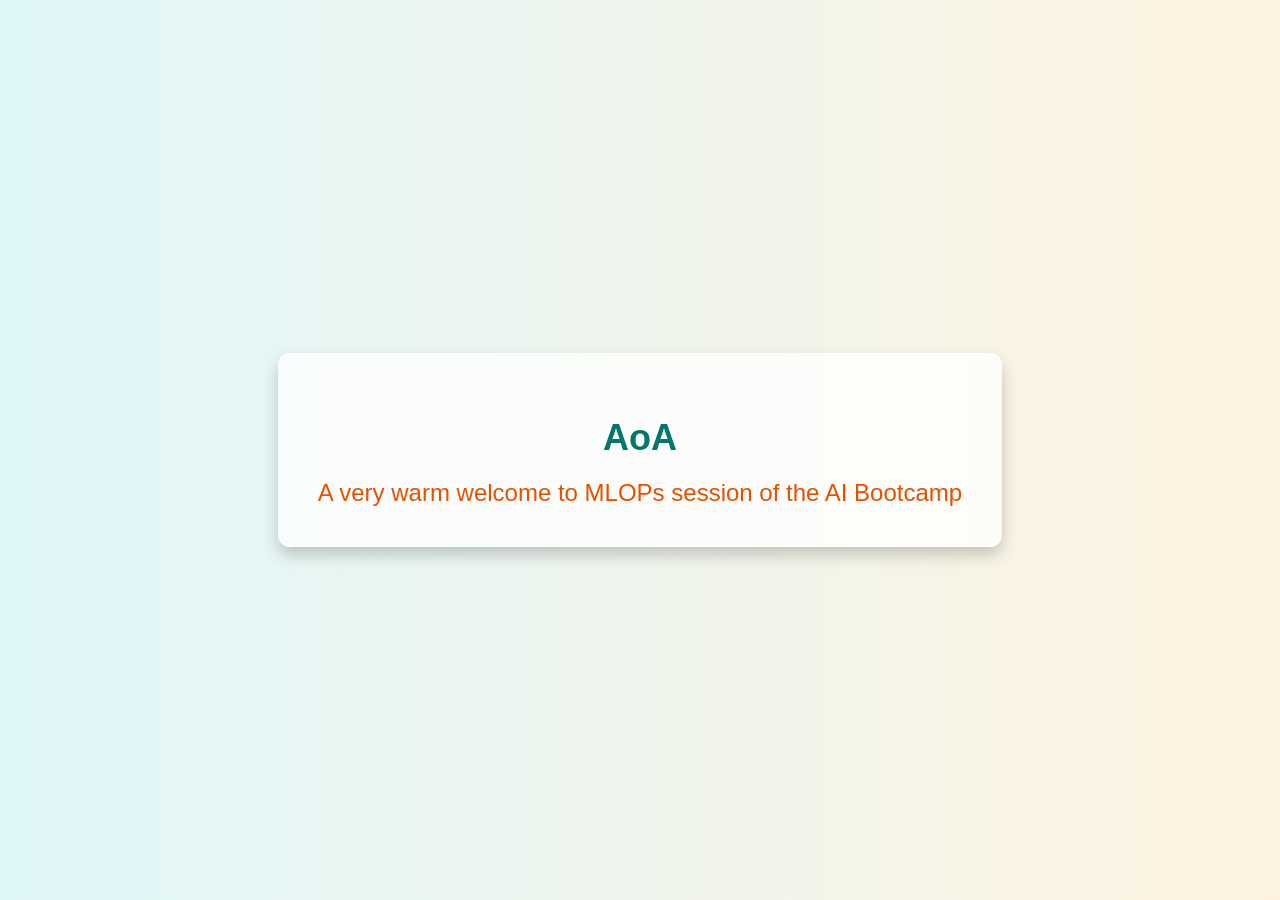
<file: AI Bootcamp/MLops/welcome/index.html>
<!DOCTYPE html>
<html lang="en">
<head>
  <meta charset="UTF-8">
  <title>Welcome to MLOPs Session</title>
  <style>
    body {
      background: linear-gradient(to right, #e0f7fa, #fff3e0);
      font-family: 'Segoe UI', Tahoma, Geneva, Verdana, sans-serif;
      display: flex;
      justify-content: center;
      align-items: center;
      height: 100vh;
      margin: 0;
    }

    .message-box {
      background-color: #ffffffcc;
      padding: 40px;
      border-radius: 12px;
      box-shadow: 0 8px 16px rgba(0,0,0,0.2);
      text-align: center;
    }

    .message-box h1 {
      color: #00796b;
      font-size: 36px;
      margin-bottom: 20px;
    }

    .message-box p {
      color: #e65100;
      font-size: 24px;
      margin: 0;
    }
  </style>
</head>
<body>
  <div class="message-box">
    <h1>AoA</h1>
    <p>A very warm welcome to MLOPs session of the AI Bootcamp</p>
  </div>
</body>
</html>
</file>
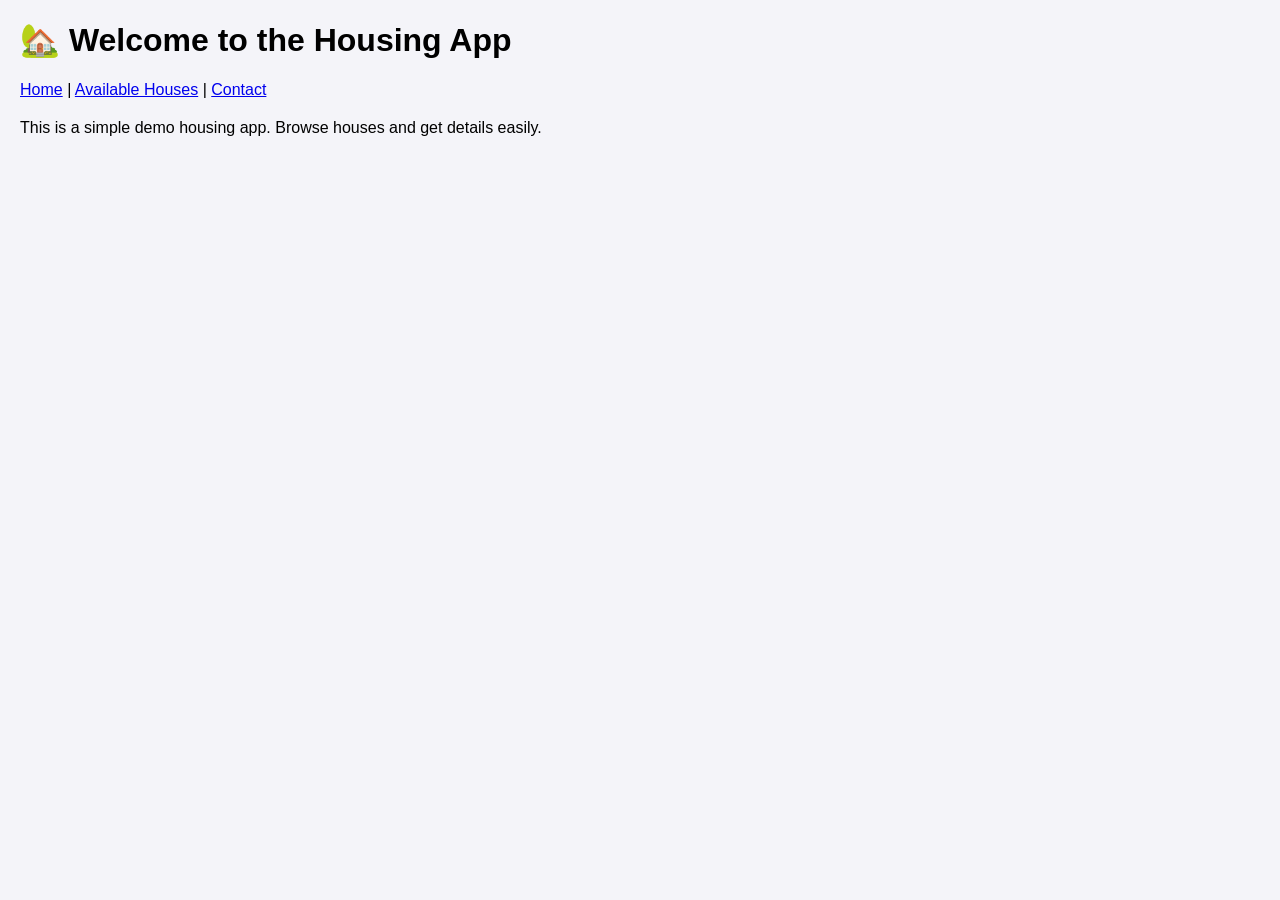
<file: AI Bootcamp/MLops/bridging-gap-between-development-and-production/1-simple-housing-app-without-ml-model/2-frontend/src/index.html>
<!DOCTYPE html>
<html lang="en">
<head>
  <meta charset="UTF-8">
  <title>Housing App - Home</title>
  <link rel="stylesheet" href="styles.css">
</head>
<body>
  <h1>🏡 Welcome to the Housing App</h1>
  <nav>
    <a href="index.html">Home</a> |
    <a href="houses.html">Available Houses</a> |
    <a href="contact.html">Contact</a>
  </nav>
  <p>This is a simple demo housing app. Browse houses and get details easily.</p>
</body>
</html>
</file>
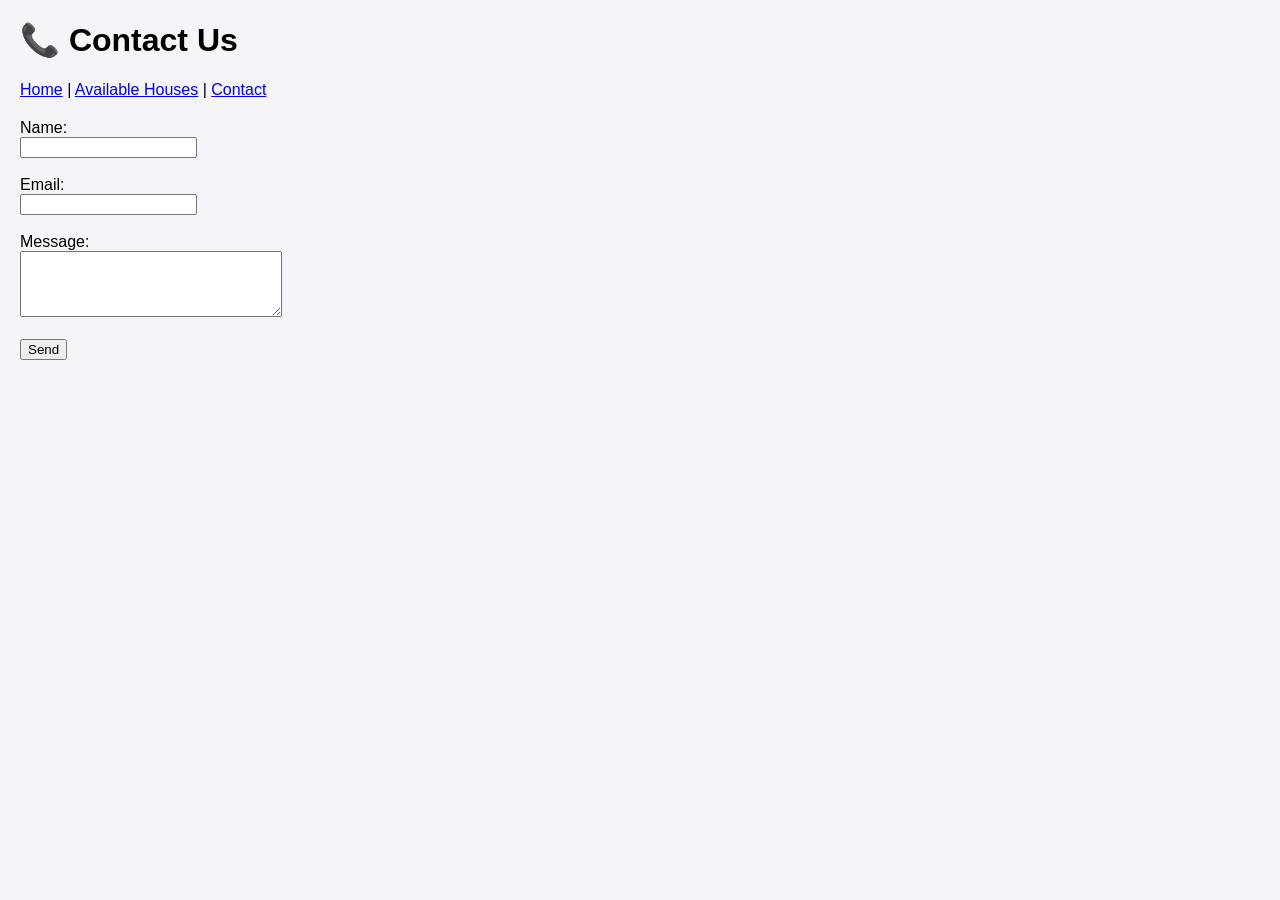
<file: AI Bootcamp/MLops/bridging-gap-between-development-and-production/1-simple-housing-app-without-ml-model/2-frontend/src/contact.html>
<!DOCTYPE html>
<html lang="en">
<head>
  <meta charset="UTF-8">
  <title>Contact Us</title>
  <link rel="stylesheet" href="styles.css">
</head>
<body>
  <h1>📞 Contact Us</h1>
  <nav>
    <a href="index.html">Home</a> |
    <a href="houses.html">Available Houses</a> |
    <a href="contact.html">Contact</a>
  </nav>

  <form>
    <label>Name:</label><br>
    <input type="text" name="name"><br><br>

    <label>Email:</label><br>
    <input type="email" name="email"><br><br>

    <label>Message:</label><br>
    <textarea rows="4" cols="30"></textarea><br><br>

    <button type="submit">Send</button>
  </form>
</body>
</html>
</file>
<file: AI Bootcamp/MLops/bridging-gap-between-development-and-production/1-simple-housing-app-without-ml-model/2-frontend/src/styles.css>
body {
  font-family: Arial, sans-serif;
  margin: 20px;
  background: #f4f4f9;
}

nav {
  margin-bottom: 20px;
}

.house-card {
  border: 1px solid #ddd;
  background: white;
  padding: 15px;
  margin-bottom: 10px;
  border-radius: 5px;
}
</file>
